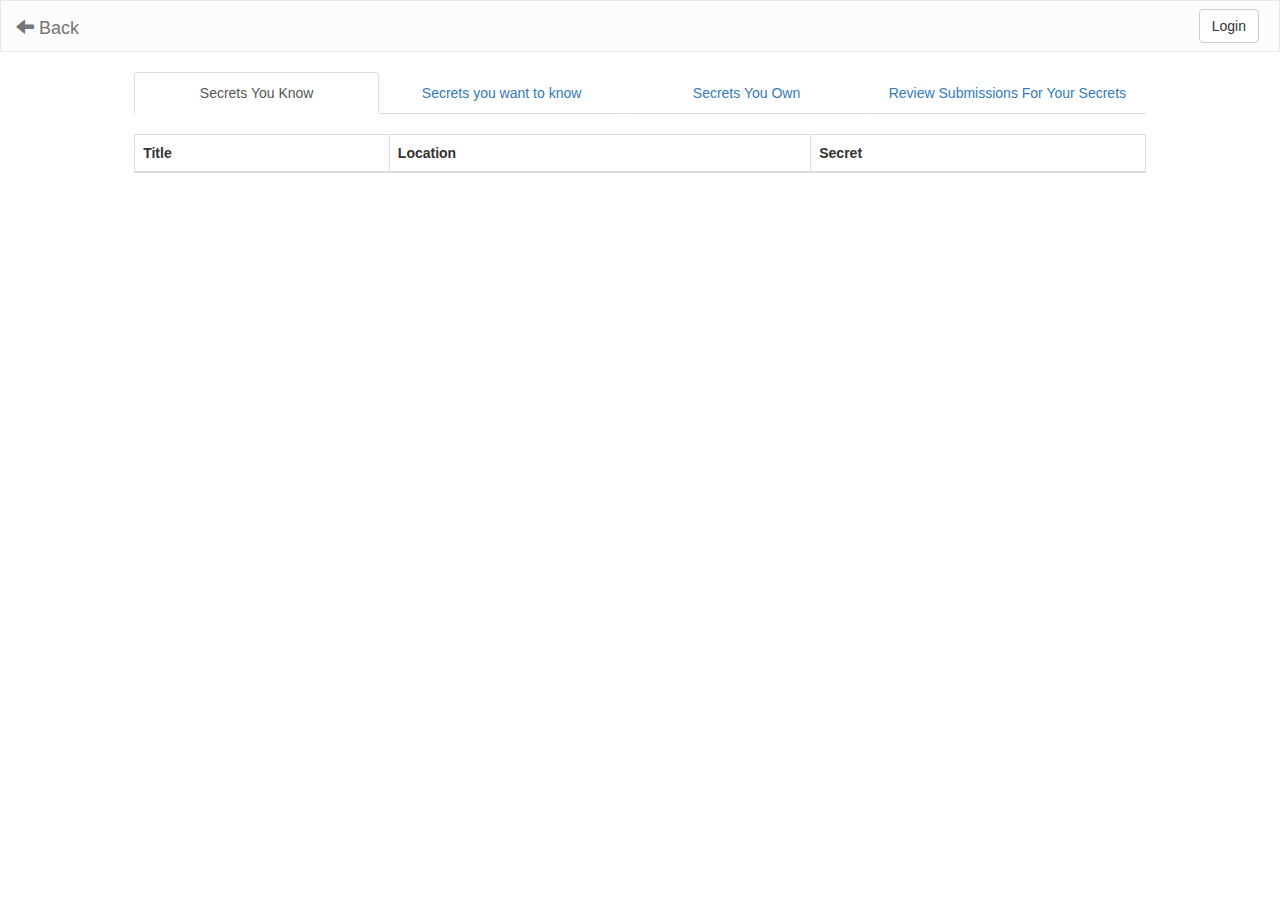
<file: knownSecrets.html>
<!DOCTYPE html>
<html>
<head>
	<title>Secrets</title>
	<meta charset="utf-8">
	<meta http-equiv="X-UA-Compatible" content="IE=edge">
	<meta name="viewport" content="width=device-width, initial-scale=1">
	<script type="text/javascript" src="http://code.jquery.com/jquery-2.1.0.js"></script>
	<script src="includes/parse.js"></script>
	<script type="text/javascript" src="includes/knownSecrets.js"></script>
	<link rel="stylesheet" href="http://netdna.bootstrapcdn.com/bootstrap/3.1.1/css/bootstrap.min.css">
	<script src="http://netdna.bootstrapcdn.com/bootstrap/3.1.1/js/bootstrap.min.js"></script>
	<script src="includes/logout.js"></script>
<link rel="stylesheet" href="includes/list.css">

</head>

<body>
	<nav class = "navbar navbar-default" style = "border-radius:0px; background-color: #fcfcfc; border-bottom:1px solid #ebeae5;" role = "navigation">
		<div class = "navbar-header" >
			<a class = "navbar-brand" href = "secretsList.html"><span class = "glyphicon glyphicon-arrow-left"></span> Back</a>
		</div>
		<a class = "btn btn-default navbar-btn navbar-right" style = "margin-right:20px" id = "login" href = "login.html">Login</a>
		<ul class = "nav navbar-nav navbar-right" style = "margin-right:20px;" id = "completed">
			<li class = "dropdown">
				<a href = "#" class = "dropdown-toggle" data-toggle ="dropdown" id="profile"></a>
				<ul class = "dropdown-menu">
					<li><a onclick= "logout()">Logout</a></li>
				</ul>
			</li>
		</ul>
	</nav>


	<div class = "container-fluid">
		<div class = "col-xs-1"></div>
		<div class = "col-xs-10">

		<div class="alert alert-success alert-dismissable" hidden id="updatenotif">
		  <button type="button" class="close" data-dismiss="alert" aria-hidden="true">&times;</button>
		  <strong style = "align:center">Secret Updated</strong> 
		</div>

		<div class="alert alert-success alert-dismissable" hidden id="approvenotif">
		  <button type="button" class="close" data-dismiss="alert" aria-hidden="true">&times;</button>
		  <strong style = "align:center">Submission Approved</strong> 
		</div>

		<div class="alert alert-warning alert-dismissable" hidden id="denynotif">
		  <button type="button" class="close" data-dismiss="alert" aria-hidden="true">&times;</button>
		  <strong style = "align:center">Submission Denied</strong> 
		</div>

		<ul class="nav nav-tabs nav-justified">
	        <li class = "active"><a href="#know" data-toggle="tab">Secrets You Know</a></li>
	        <li><a href="#submitted" data-toggle="tab">Secrets you want to know</a></li>
	        <li><a href="#owned" data-toggle="tab">Secrets You Own</a></li>
	        <li><a href="#review" data-toggle="tab">Review Submissions For Your Secrets</a></li>
	    </ul>
	    <br>
	    <div class = "tab-content">
		    <div class="tab-pane active" id="know">
		    	<table id = "knownTable" class = "table table-striped table-bordered">
		    		<thead>
		    			<tr><th>Title</th><th>Location</th><th>Secret</th></tr>
		    		</thead>
		    		<tbody></tbody>
	            </table>
	        </div>
	        <div class="tab-pane" id="submitted">
		    	<table id = "submittedTable" class = "table table-striped table-bordered">
		    		<thead>
		    			<tr><th>Status</th><th>Title</th><th>Your Submission</th><th>Your Submission Image</th><th>Feedback</th></tr>
		    		</thead>
		    		<tbody></tbody>
	            </table>
	        </div>
	        <div class="tab-pane" id="owned">
		    	<table id = "ownedTable" class = "table table-striped table-bordered">
		    		<thead>
		    			<tr><th>Title</th><th>Location</th><th>Category</th><th>Summary</th><th>Task</th><th>Secret</th><th>Image</th><th>Submission Count</th></tr>
		    		</thead>
		    		<tbody></tbody>
	            </table>
	        </div>
	         <div class="tab-pane" id="review">
		    	<table id = "reviewTable" class = "table table-striped table-bordered">
		    		<thead>
		    			<tr><th>Title</th><th>Task</th><th>Submission</th><th>Image</th></tr>
		    		</thead>
		    		<tbody></tbody>
	            </table>
	        </div>
	    </div>
	</div>
</div>
</body>
</html>
</file>
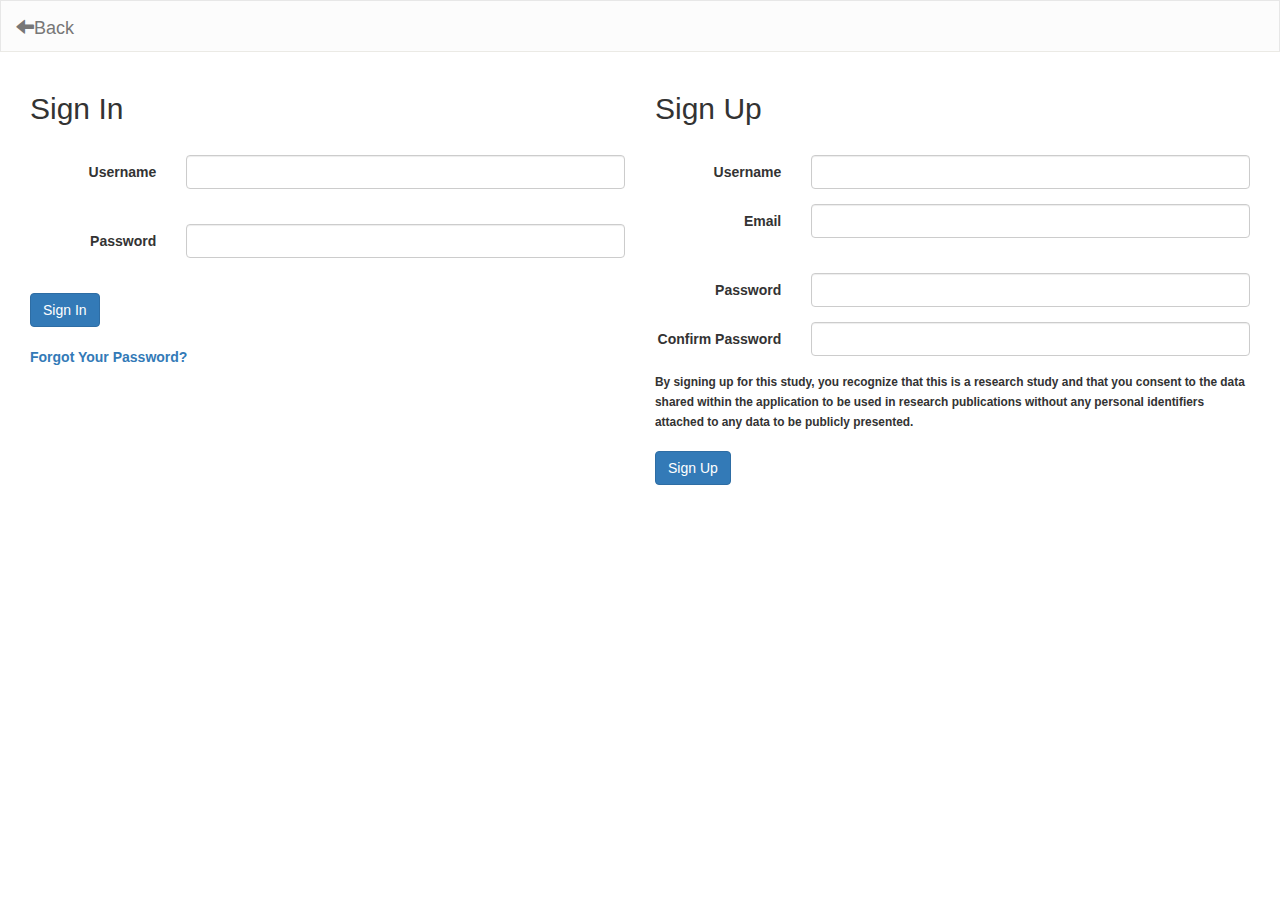
<file: login.html>
<!DOCTYPE html>
<html>
<head>
	<title>Secrets</title>
	<meta charset="utf-8">
	<meta http-equiv="X-UA-Compatible" content="IE=edge">
	<meta name="viewport" content="width=device-width, initial-scale=1">
	<script type="text/javascript" src="http://code.jquery.com/jquery-2.1.0.js"></script>
	<script src="includes/parse.js"></script>
	<script type="text/javascript" src="includes/login.js"></script>
	<link rel="stylesheet" href="http://netdna.bootstrapcdn.com/bootstrap/3.1.1/css/bootstrap.min.css">
	<script src="http://netdna.bootstrapcdn.com/bootstrap/3.1.1/js/bootstrap.min.js"></script>

</head>

<body>
	<nav class = "navbar navbar-default" style = "border-radius:0px; background-color: #fcfcfc; border-bottom:1px solid #ebeae5;"role = "navigation">
		<div class = "navbar-header">
		    <a class = "navbar-brand" href="secretsList.html"><span class = "glyphicon glyphicon-arrow-left"></span>Back</a>
		</div>
	</nav>
	<div class="alert alert-warning alert-dismissable" id="signin" hidden>
		  <button type="button" class="close" data-dismiss="alert" aria-hidden="true" onclick="dismiss()">&times;</button>
		  <strong style = "align:center">Login Required</strong>
	</div>
	<div class ="container-fluid">
		<div class="alert alert-warning alert-dismissable col-xs-6 pull-right" id="badpass" hidden>
		  <button type="button" class="close" data-dismiss="alert" aria-hidden="true" onclick="dismiss()">&times;</button>
		  <strong style = "align:center">Error <span id="errormessage"></span></div>
		<div class = "row-fluid">
			<div class = "col-xs-6">
				<h2>Sign In</h2><br>
				<form role = "form" id="loginform" class = "form-horizontal">
					<div class = "form-group">
						<label for="user" class = "col-xs-3 control-label">Username</label>
						<div class = "col-xs-9">
		    				<input type="text" class="form-control" id="user">
		    			</div>
					</div>
					<br>
					<div class = "form-group">
						<label for="password" class = "col-xs-3 control-label">Password</label>
						<div class = "col-xs-9">
		    				<input type="password" class="form-control" id="password">
		    			</div>
					</div>
				</form>
				<br>
				<button type="submit" class="btn btn-default btn-primary " id = "login" onclick = "login()">Sign In</button><Br><br><a href = "reset.html"> Forgot Your Password?</a>
			</div>
			<div class = "col-xs-6">
				<h2>Sign Up</h2><br>
				<form role = "form" id="signupform" class = "form-horizontal" autocomplete="off">
					<div class = "form-group">
						<label for="suser" class = "col-xs-3 control-label">Username</label>
						<div class = "col-xs-9">
		    				<input type="text" class="form-control" id="suser">
		    			</div>
					</div>
					<div class = "form-group">
						<label for="semail" class = "col-xs-3 control-label">Email</label>
						<div class = "col-xs-9">
		    				<input type="text" class="form-control" id="semail">
		    			</div>
					</div>
					<br>
					<div class = "form-group" id="spass">
						<label for="spassword" class = "col-xs-3 control-label">Password</label>
						<div class = "col-xs-9">
		    				<input type="password" class="form-control" id="spassword">
		    			</div>
					</div>
					<div class = "form-group" id = "spassc">
						<label for="spasswordconfirm" class = "col-xs-3 control-label">Confirm Password</label>
						<div class = "col-xs-9">
		    				<input type="password" class="form-control" id="spasswordconfirm">
		    			</div>
					</div>
				</form>
				<small>By signing up for this study, you recognize that this is a research study and that you consent to the data shared within the application to be used in research publications without any personal identifiers attached to any data to be publicly presented.<br> <br></small>
				<button type="submit"class="btn btn-default btn-primary " id = "signup" onclick = "signup()">Sign Up</button>
			</div>
		</div>
	</div>
</body>
</file>
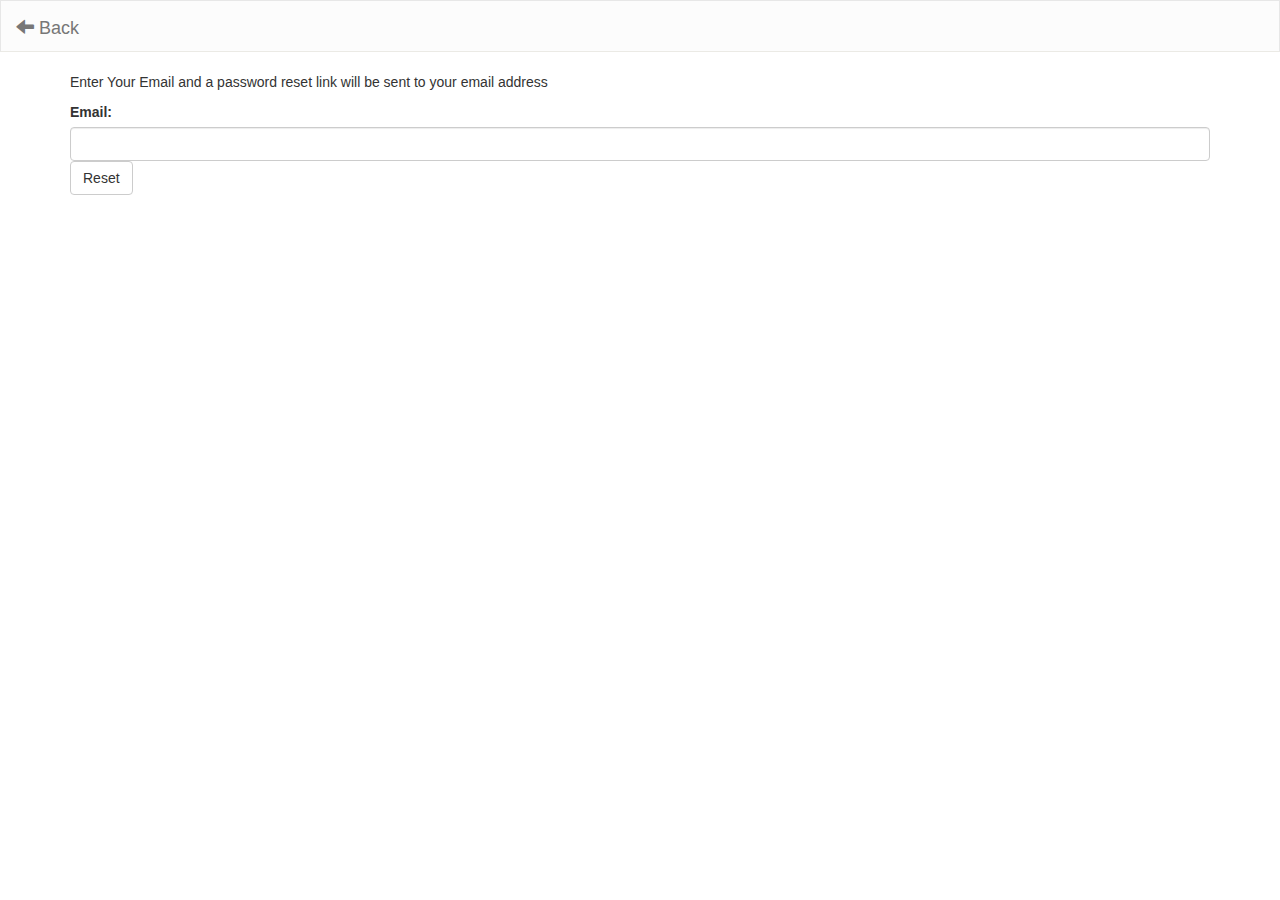
<file: reset.html>
<!DOCTYPE html>
<html>
<head>
	<title>Password Reset</title>
	<meta charset="utf-8">
	<meta http-equiv="X-UA-Compatible" content="IE=edge">
	<meta name="viewport" content="width=device-width, initial-scale=1">
	<script type="text/javascript" src="http://code.jquery.com/jquery-2.1.0.js"></script>
	<script src="includes/parse.js"></script>
	<script type="text/javascript" src="includes/knownSecrets.js"></script>
	<link rel="stylesheet" href="http://netdna.bootstrapcdn.com/bootstrap/3.1.1/css/bootstrap.min.css">
	<script src="http://netdna.bootstrapcdn.com/bootstrap/3.1.1/js/bootstrap.min.js"></script>
	<script src="includes/passwordreset.js"></script>
<link rel="stylesheet" href="includes/list.css">

</head>

<body>
	<nav class = "navbar navbar-default" style = "border-radius:0px; background-color: #fcfcfc; border-bottom:1px solid #ebeae5;"role = "navigation">
		<div class = "navbar-header">
		    <a class = "navbar-brand" href="login.html"><span class = "glyphicon glyphicon-arrow-left"></span> Back</a>
		</div>
	</nav>
	<div class="container">
		<div class="alert alert-warning alert-dismissable" id="reset" hidden>
		  <button type="button" class="close" data-dismiss="alert" aria-hidden="true" onclick="dismiss()">&times;</button>
		  <strong style = "align:center">Reset Link Sent</strong></span>
		</div>
	<p>Enter Your Email and a password reset link will be sent to your email address</p>
	<label for="pass">Email:</label>
	<input type = "text" id="pass" class="form-control"></input>
	<button onclick="submit()" class="btn btn-default">Reset</button>
</div>
</body>
</html>
</file>
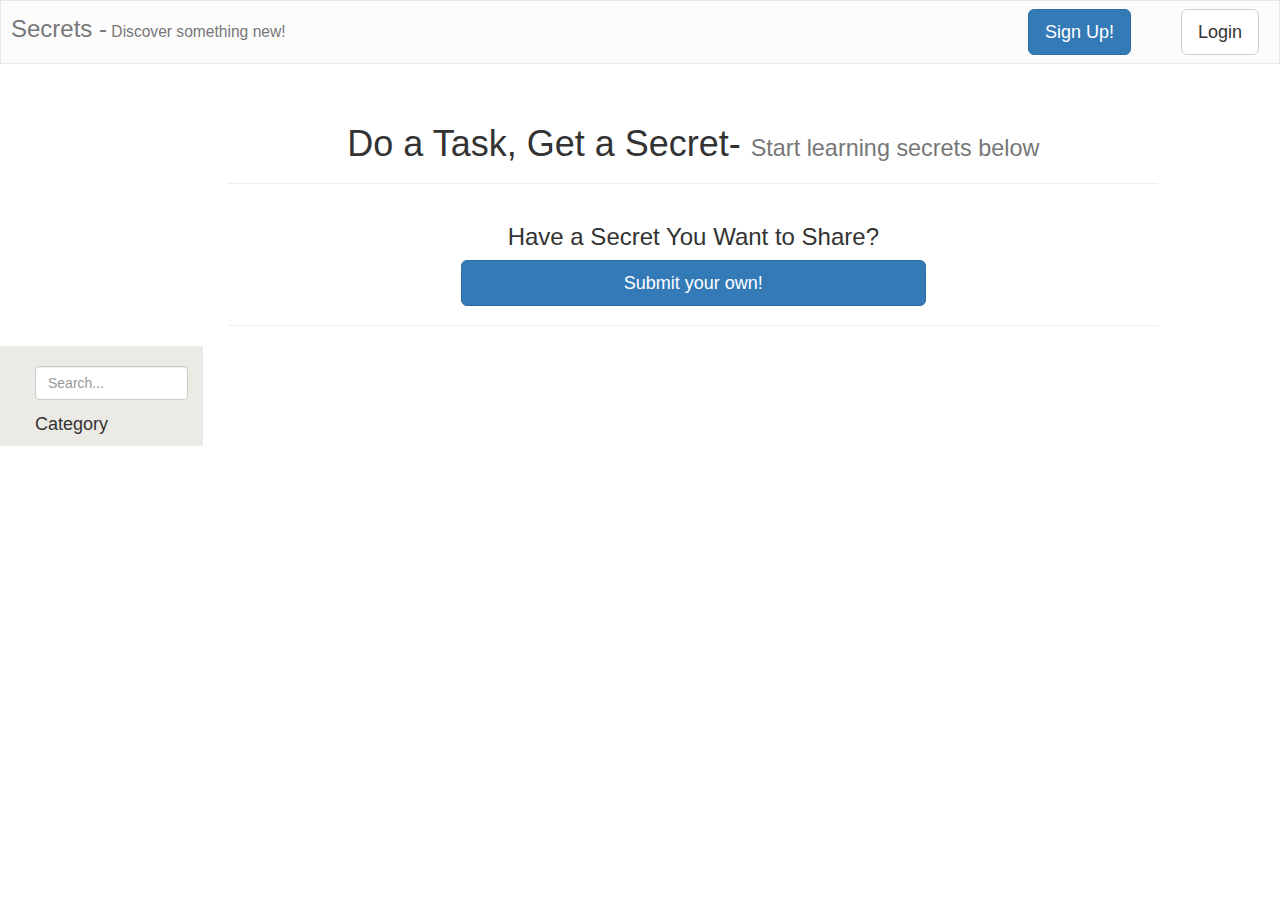
<file: secretsList.html>
<!DOCTYPE html>
<html>
<head>
	<title>Secrets</title>
	<meta charset="utf-8">
	<meta http-equiv="X-UA-Compatible" content="IE=edge">
	<meta name="viewport" content="width=device-width, initial-scale=1">
	<script type="text/javascript" src="http://code.jquery.com/jquery-2.1.0.js"></script>
	<script src="includes/parse.js"></script>
	<script type="text/javascript" src="includes/secretslist.js"></script>
	<script type = "text/javascript" src = "includes/fuse.js"></script>
	<link rel="stylesheet" href="http://netdna.bootstrapcdn.com/bootstrap/3.1.1/css/bootstrap.min.css">
	<script src="http://netdna.bootstrapcdn.com/bootstrap/3.1.1/js/bootstrap.min.js"></script>
	<script src="includes/logout.js"></script>
	<link rel = "stylesheet" href = "includes/list.css">
</head>

<body>
	<nav class = "navbar navbar-default" style = "border-radius:0px; background-color: #fcfcfc; border-bottom:1px solid #ebeae5;" role = "navigation">
		<div class = "navbar-header">
		    <h3 style = "margin-left:10px" class = "navbar-text">Secrets -<small> Discover something new!</small></h3>
		</div>
		<a class = "btn btn-default navbar-btn navbar-right btn-lg" style = "margin-right:20px" id = "login" href = "login.html">Login</a>
		<ul class = "nav navbar-nav navbar-right" style = "margin-right:20px;" id = "completed">
			<li class = "dropdown">
				<a href = "#" class = "dropdown-toggle" data-toggle ="dropdown" id="profile"></a>
				<ul class = "dropdown-menu">
					<li><a onclick= "logout()">Logout</a></li>
				</ul>
			</li>
		</ul>
		<a href = "knownSecrets.html"class = "navbar-right btn navbar-btn btn-primary" id="known">View your Secrets and Submissions</a>
		<a href = "login.html"class = "navbar-right  btn btn-lg navbar-btn btn-primary" id="signup">Sign Up!</a>
	</nav>

 	<div class = "container-fluid">
	 	<div class="alert alert-success alert-dismissable" hidden id="logoutnotif">
		  <button type="button" class="close" data-dismiss="alert" aria-hidden="true">&times;</button>
		  <strong style = "align:center">Succesfully logged out.</strong> 
		</div>
		<div class="alert alert-info alert-dismissable" hidden id="new">
		  <button type="button" class="close" data-dismiss="alert" aria-hidden="true" onclick="dismiss()">&times;</button>
		  <strong style = "align:center">One of Your Secret Submissions has been approved</strong> visit your <a href = "knownSecrets.html#know">Known Secrets</a> page to see the secret!
		</div>
		<div class="alert alert-warning alert-dismissable" id="review" hidden>
		  <button type="button" class="close" data-dismiss="alert" aria-hidden="true" onclick="dismiss()">&times;</button>
		  <strong style = "align:center">You have a submission that needs to be reviewed</strong> visit the <a href = "knownSecrets.html#review">Review Submissions</a> page to approve or deny.</div>
		<div class="alert alert-success alert-dismissable" hidden id="submitsuc">
	      <button type="button" class="close" data-dismiss="alert" aria-hidden="true">&times;</button>
	      <strong style = "align:center">Secret Successfully Submitted!</strong> You will be notified when it is approved or denied.
	    </div>
	    <div class="alert alert-success alert-dismissable" hidden id="newsuc">
	      <button type="button" class="close" data-dismiss="alert" aria-hidden="true">&times;</button>
	      <strong style = "align:center">New Secret Created</strong> You will be notified when a submissions is made.
	    </div>
	</div>
	<div class = "container-fluid">
		<div class = row>
		<div class = "col-sm-2">
		</div>
		<div class = "col-sm-9 col-md-9">
		    <div class = "page-header">
					<h1 class = "text-center">Do a Task, Get a Secret- <small>Start learning secrets below</small></h1>
			</div>
			<div class = "page-header">
					<h3 class = "text-center">Have a Secret You Want to Share? </h3>
					<p class = "text-center">
					<a href = "#" onclick = "redir('submit')" class = "btn btn-primary submitbutton btn-lg"> Submit your own!</a>
				</p>
			</div>
		</div>
		</div>
	</div>
	 	<div class = "row">
	 		<div class="col-sm-2 col-md-2 sidebar">
				  <div class="form-group">
				  	<br>
				    <input type="search" class="form-control" id="fuzzySearch" placeholder="Search...">
				  </div>
	 			<h4>Category</h4>
	 			<div id = "categories"></div>
			<div class = "col-sm-1"></div>
        	</div>
        	<div class = "col-sm-9 col-md-9 mylist">
				<div id="list">
				</div>
			</div>
		</div>
	</div>
</body>
</html>
</file>
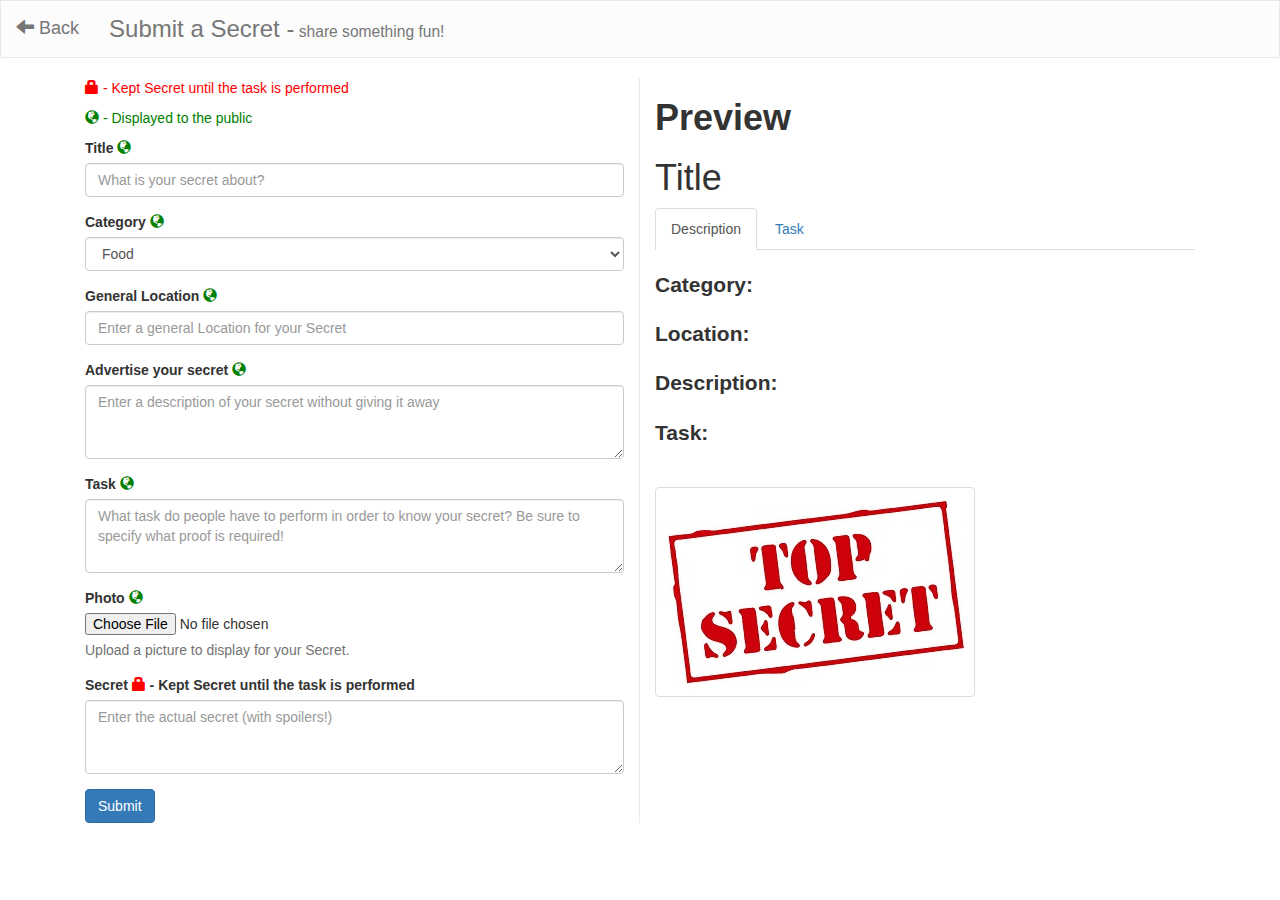
<file: submitSecret.html>
<!DOCTYPE html>
<html>
<head>
	<title>Secrets</title>
	<meta charset="utf-8">
	<meta http-equiv="X-UA-Compatible" content="IE=edge">
	<meta name="viewport" content="width=device-width, initial-scale=1">
	<script type="text/javascript" src="http://code.jquery.com/jquery-2.1.0.js"></script>
	<script src="includes/parse.js"></script>
	<script type="text/javascript" src="includes/secretsubmit.js"></script>
	<link rel="stylesheet" href="https://netdna.bootstrapcdn.com/bootstrap/3.1.1/css/bootstrap.min.css">
	<script src="http://netdna.bootstrapcdn.com/bootstrap/3.1.1/js/bootstrap.min.js"></script>
	<link rel="stylesheet" href="includes/list.css">
</head>

<body>
	<nav class = "navbar navbar-default" style = "border-radius:0px; background-color: #fcfcfc; border-bottom:1px solid #ebeae5;"role = "navigation">
		<div class = "navbar-header">
			<a class = "navbar-brand" href="secretsList.html"><span class = "glyphicon glyphicon-arrow-left"></span> Back</a>
			<h3 style = "margin-left:15px" class="navbar-right navbar-text">Submit a Secret -<small> share something fun!</small></h3>
		</div>
		
	</nav>
	
	<div class = "container">

		<div class = "col-xs-6 divider" >
			<p style = "color:red"><span class ="glyphicon glyphicon-lock" style="color:red"></span> - Kept Secret until the task is performed</p>
			<p style = "color:green"><span class ="glyphicon glyphicon-globe" style="color:green"></span> - Displayed to the public
		<form role="form" id ="myForm" autocomplete="off">
		  <div class="form-group">
		    <label for="title">Title  <span class ="glyphicon glyphicon-globe" style="color:green"></label>
		    <input type="text" class="form-control" id="title" placeholder="What is your secret about?" data-content="Great view of Chicago, Free Bagels at McCormick, Secret North-Campus Study Location, etc.">
		  </div>
		  <div class = "form-group">
		  	<label for="category">Category  <span class ="glyphicon glyphicon-globe" style="color:green"></label>
		  	<select class = "form-control" id="category" placeholder="Select a Category for your Secret">
		  		<option>Food</option>
		  		<option>Places</option>
		  		<option>Routes</option>
				<option>None of the Above</option>
		  	</select>
		  </div>
		  <div class="form-group">
		    <label for="location">General Location  <span class ="glyphicon glyphicon-globe" style="color:green"></label>
		    <input type="text" class="form-control" id="location" placeholder="Enter a general Location for your Secret" data-content="North Campus, Tech, Kresge, etc. Be careful not to give away the secret!">
		  </div>
		  <div class="form-group">
		    <label for="summary">Advertise your secret  <span class ="glyphicon glyphicon-globe" style="color:green"></label>
		    <textarea class="form-control" id="summary" placeholder="Enter a description of your secret without giving it away"rows = "3" data-content="I know a place on campus to get tasty discounted food"></textarea>
		  </div>

		  <div class="form-group">
		    <label for="task">Task  <span class ="glyphicon glyphicon-globe" style="color:green"></label>
		    <textarea class="form-control" id="taskdesc" placeholder="What task do people have to perform in order to know your secret? Be sure to specify what proof is required!" rows = "3" data-content="Go out and enjoy the fantastic weather by playing frisbee on the beach. Attach a picture of this and the secret is yours!<br/>
		    	<b>Note: Submitters can only submit Text and picture proof</b>"></textarea>
		  </div>
		  <div class="form-group">
		    <label for="picture">Photo  <span class ="glyphicon glyphicon-globe" style="color:green"></label>
		    <input type="file" id="picture">
		    <p class="help-block">Upload a picture to display for your Secret.</p>
		  </div>
		  <div class="form-group">
		    <label for="secret">Secret  <span class ="glyphicon glyphicon-lock" style="color:red"></span style="text-color:red"> - Kept Secret until the task is performed</label>
		    <textarea class="form-control" id="secret" placeholder="Enter the actual secret (with spoilers!)"rows = "3" data-content="You can get free coffee or tea in most department offices"></textarea>

		  </div>
		</form>
		<button type="submit" class="btn btn-default btn-primary" onclick= "submit()">Submit</button>
	</div>
	<div class = "col-xs-6">
		<div> 
			<h1><strong>Preview</strong></h1>
		</div>
		<div class>
	        <h1 class = "mytitle">Title</h1>
	        <ul id="project_navigation" class="nav nav-tabs">
	        	<li class="active"><a href="#description" data-toggle="tab">Description</a></li>
	        	<li><a href="#mytask" data-toggle="tab">Task</a></li>
	      	</ul>
	     	<div class="tab-content">
	        	<div class="tab-pane active" id="description">
	          		<br><p class="lead"><b>Category: </b><span id = "mycategory"></span></p>
	          		<p class="lead"><b>Location: </b><span class = "mylocation"></span></p>
	          		<p class = "lead"><b>Description: </b><span class = "mysummary"></span></p>
	          		<p class = "lead"><b>Task: </b><span class="mytaskdesc"></span></p>
	        	</div>
	        	<div class="tab-pane" id="mytask">
	        		<br>
	            	<p class = "lead"><b>Task: </b><span class="mytaskdesc"></span></p>
	            	<label for = "submission" class = "lead"><b>Submission:</b></label>
	            		<textarea class = 'form-control' id='submission'></textarea><br>
	            		<button type = "button" class = "btn btn-primary disabled">Submit</button>
	        	</div><br>
	        	<div class="tab-pane" id="submit">

	        	</div>
	      	</div>
	      </div>
  	</div>
    <div class="col-s-4 col-xs-4">
        <img id = "pic" src = "secret.jpg" class = "img-thumbnail"></img>
    </div>
			</li>
		</ul>
	</div>
	</div>
</body>
</html>
</file>
<file: includes/list.css>
.thumbnail{
	padding:0;
	height: 250px;
	overflow:hidden;
}
.secret .imagecontainer{
	max-height:125px;
	overflow:hidden;
}
.secret img{
	max-width:100%;
}

.secret .caption{
	padding: 5px;
}

.secret{
	overflow:hidden;
}
.secret .title{
	font-size:large;
	font-style:bold;
}
.secret hr{
	-webkit-margin-before:1px;
	-webkit-margin-after:1px
}

ul{
	list-style:none;
}

.reviewimage{
	width:10px;
}

.divider{
	border-right:1px solid #ebeae5;
}
.navbar{
	border-radius:0px;
	background-color: #fcfcfc;
	border-bottom:1px solid #ebeae5
}
#secrets-tabs{
	border:1px solid;
}

.imagecontainer{
	max-height:100px;
	overflow:hidden;
}

.validationbutton{
	width:100px;
}

html,body { height:100%; }

.sidebar{
	padding-left:50px;
	background-color:#ebeae5;
}

.submitbutton{
	width:50%;
}

.jumbotron{
	margin-left:-20px;
	padding-top:5px;
	padding-bottom:15px;
}
.visitbtn{
	width:100%;
	height:50px;
}

.yoursecret{
	color:green;
}
</file>
